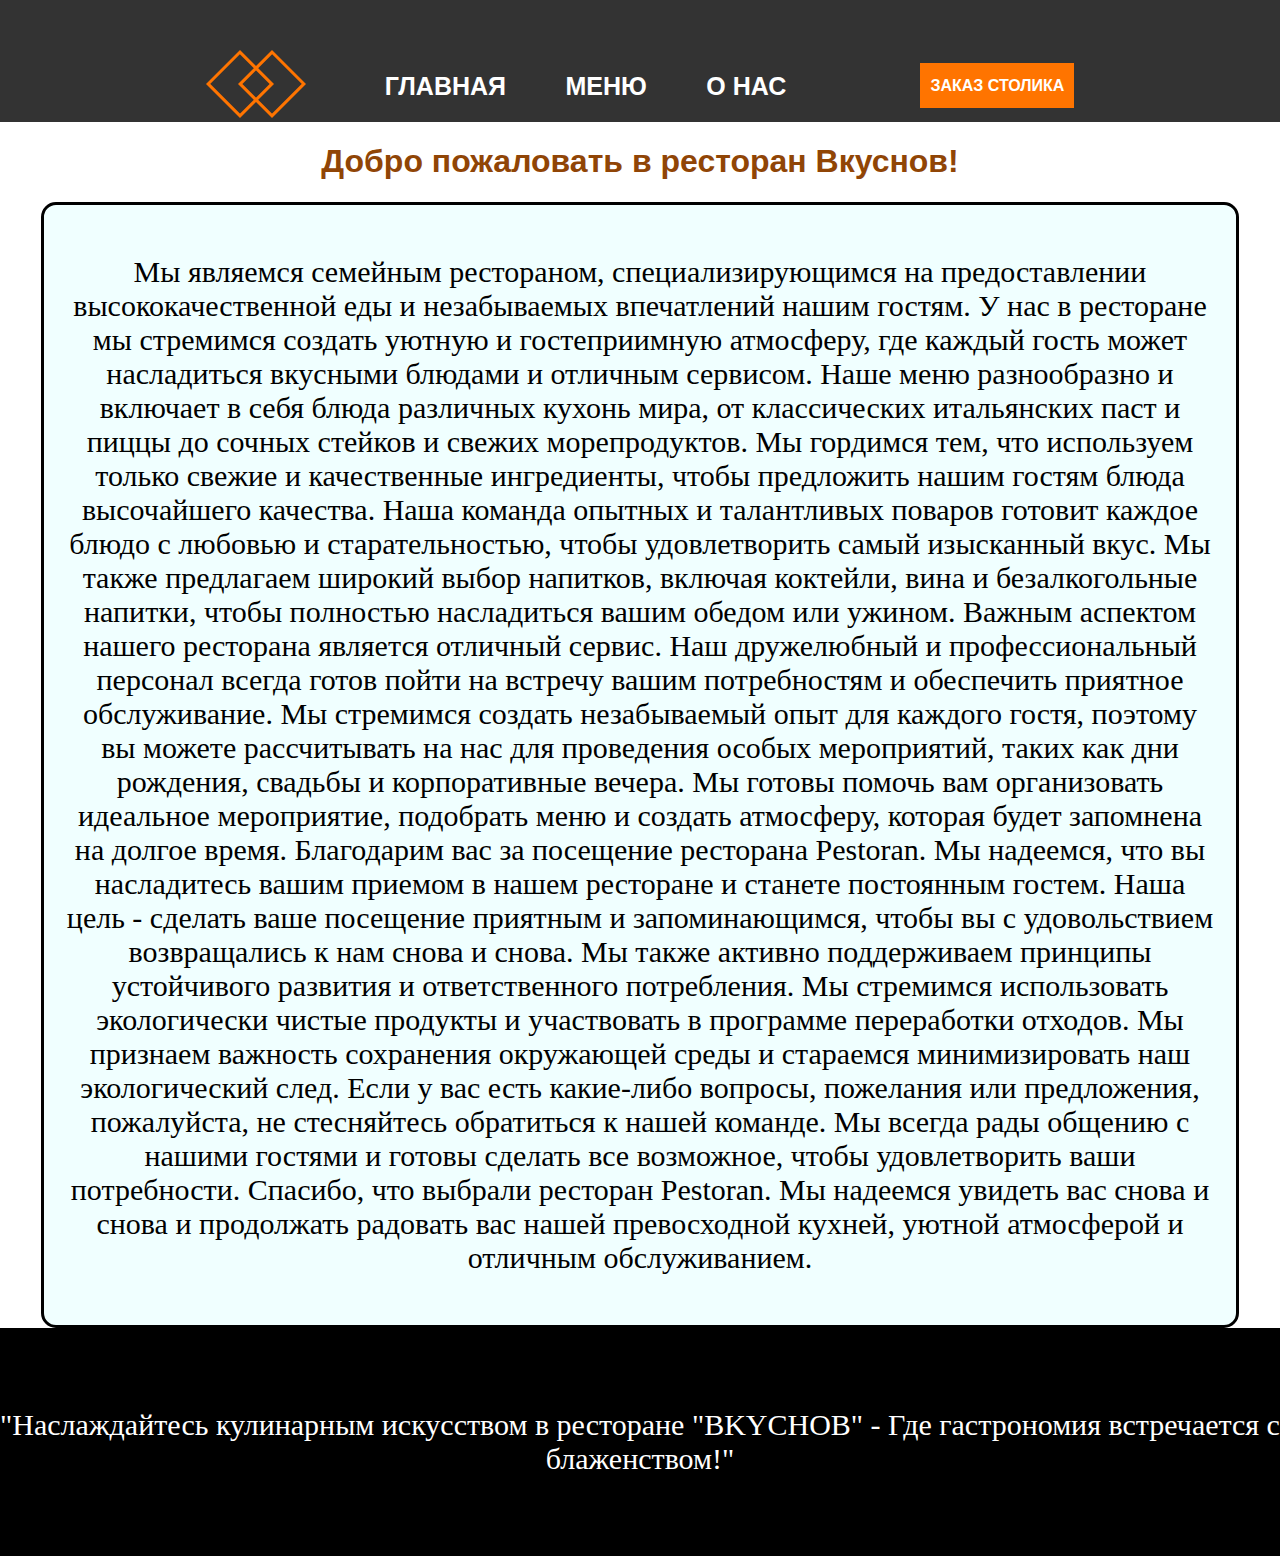
<file: about as.html>
<!DOCTYPE html>
<html>
<head>
  <title>Restaurant </title>
  <link rel="stylesheet" type="text/css" href="styles.css">
</head>
<body>
  <div class='header'>
    <div class='container'>
        <div class='header-line'>
            <div class='header-logo'>
                <img src="logo.png" alt="">
            </div>

            <div class='nav'>
                <a class='nav-item' href="index.html">ГЛАВНАЯ</a>
                <a class='nav-item' href="menu.html">МЕНЮ</a>
                <a class='nav-item' href="about as.html">О НАС</a>
                
            </div>

            <div class='btn'>
                <a class='button' href='reserve.html'>ЗАКАЗ СТОЛИКА</a>
            </div>

            <div class='burger-menu'>

                <button id='burger'>
                    <img src="burger-img.png" alt="">
                </button>

                <div id='menu' class='burger-slide disp'>
                    <a class='nav-item block' href="index.html">ГЛАВНАЯ</a>
                    <a class='nav-item block' href="menu.html">МЕНЮ</a>
                    <a class='nav-item block' href="about as.html">О НАС</a>
                    <a class='nav-item block' href="reserve.html">БРОНЬ</a>
                </div>
            </div>
        </div>
    </div>

</div><h1 text-align="center">Добро пожаловать в ресторан Вкуснов!</h1>
  <div class="con">
            
            <p > Мы являемся семейным рестораном, специализирующимся на предоставлении высококачественной еды и незабываемых впечатлений нашим гостям.
           У нас в ресторане мы стремимся создать уютную и гостеприимную атмосферу, где каждый гость может насладиться вкусными блюдами и отличным сервисом. Наше меню разнообразно и включает в себя блюда различных кухонь мира, от классических итальянских паст и пиццы до сочных стейков и свежих морепродуктов.
            Мы гордимся тем, что используем только свежие и качественные ингредиенты, чтобы предложить нашим гостям блюда высочайшего качества. Наша команда опытных и талантливых поваров готовит каждое блюдо с любовью и старательностью, чтобы удовлетворить самый изысканный вкус.
           Мы также предлагаем широкий выбор напитков, включая коктейли, вина и безалкогольные напитки, чтобы полностью насладиться вашим обедом или ужином.
            Важным аспектом нашего ресторана является отличный сервис. Наш дружелюбный и профессиональный персонал всегда готов пойти на встречу вашим потребностям и обеспечить приятное обслуживание.
            Мы стремимся создать незабываемый опыт для каждого гостя, поэтому вы можете рассчитывать на нас для проведения особых мероприятий, таких как дни рождения, свадьбы и корпоративные вечера. Мы готовы помочь вам организовать идеальное мероприятие, подобрать меню и создать атмосферу, которая будет запомнена на долгое время.
            Благодарим вас за посещение ресторана Pestoran. Мы надеемся, что вы насладитесь вашим приемом
             в нашем ресторане и станете постоянным гостем. Наша цель - сделать ваше посещение приятным и запоминающимся, чтобы вы с удовольствием возвращались к нам снова и снова.
            
            Мы также активно поддерживаем принципы устойчивого развития и ответственного потребления. Мы стремимся использовать экологически чистые продукты и участвовать в программе переработки отходов. Мы признаем важность сохранения окружающей среды и стараемся минимизировать наш экологический след.
            Если у вас есть какие-либо вопросы, пожелания или предложения, пожалуйста, не стесняйтесь обратиться к нашей команде. Мы всегда рады общению с нашими гостями и готовы сделать все возможное, чтобы удовлетворить ваши потребности.
            Спасибо, что выбрали ресторан Pestoran. Мы надеемся увидеть вас снова и снова и продолжать радовать вас нашей превосходной кухней, уютной атмосферой и отличным обслуживанием.</p>
  </div>


  <div class='footer'>
    <p> "Наслаждайтесь кулинарным искусством в ресторане "BKYCHOB" - Где гастрономия встречается с блаженством!"</p>
 </div>
 <script src='app.js'></script>
</body>
</html>
</file>
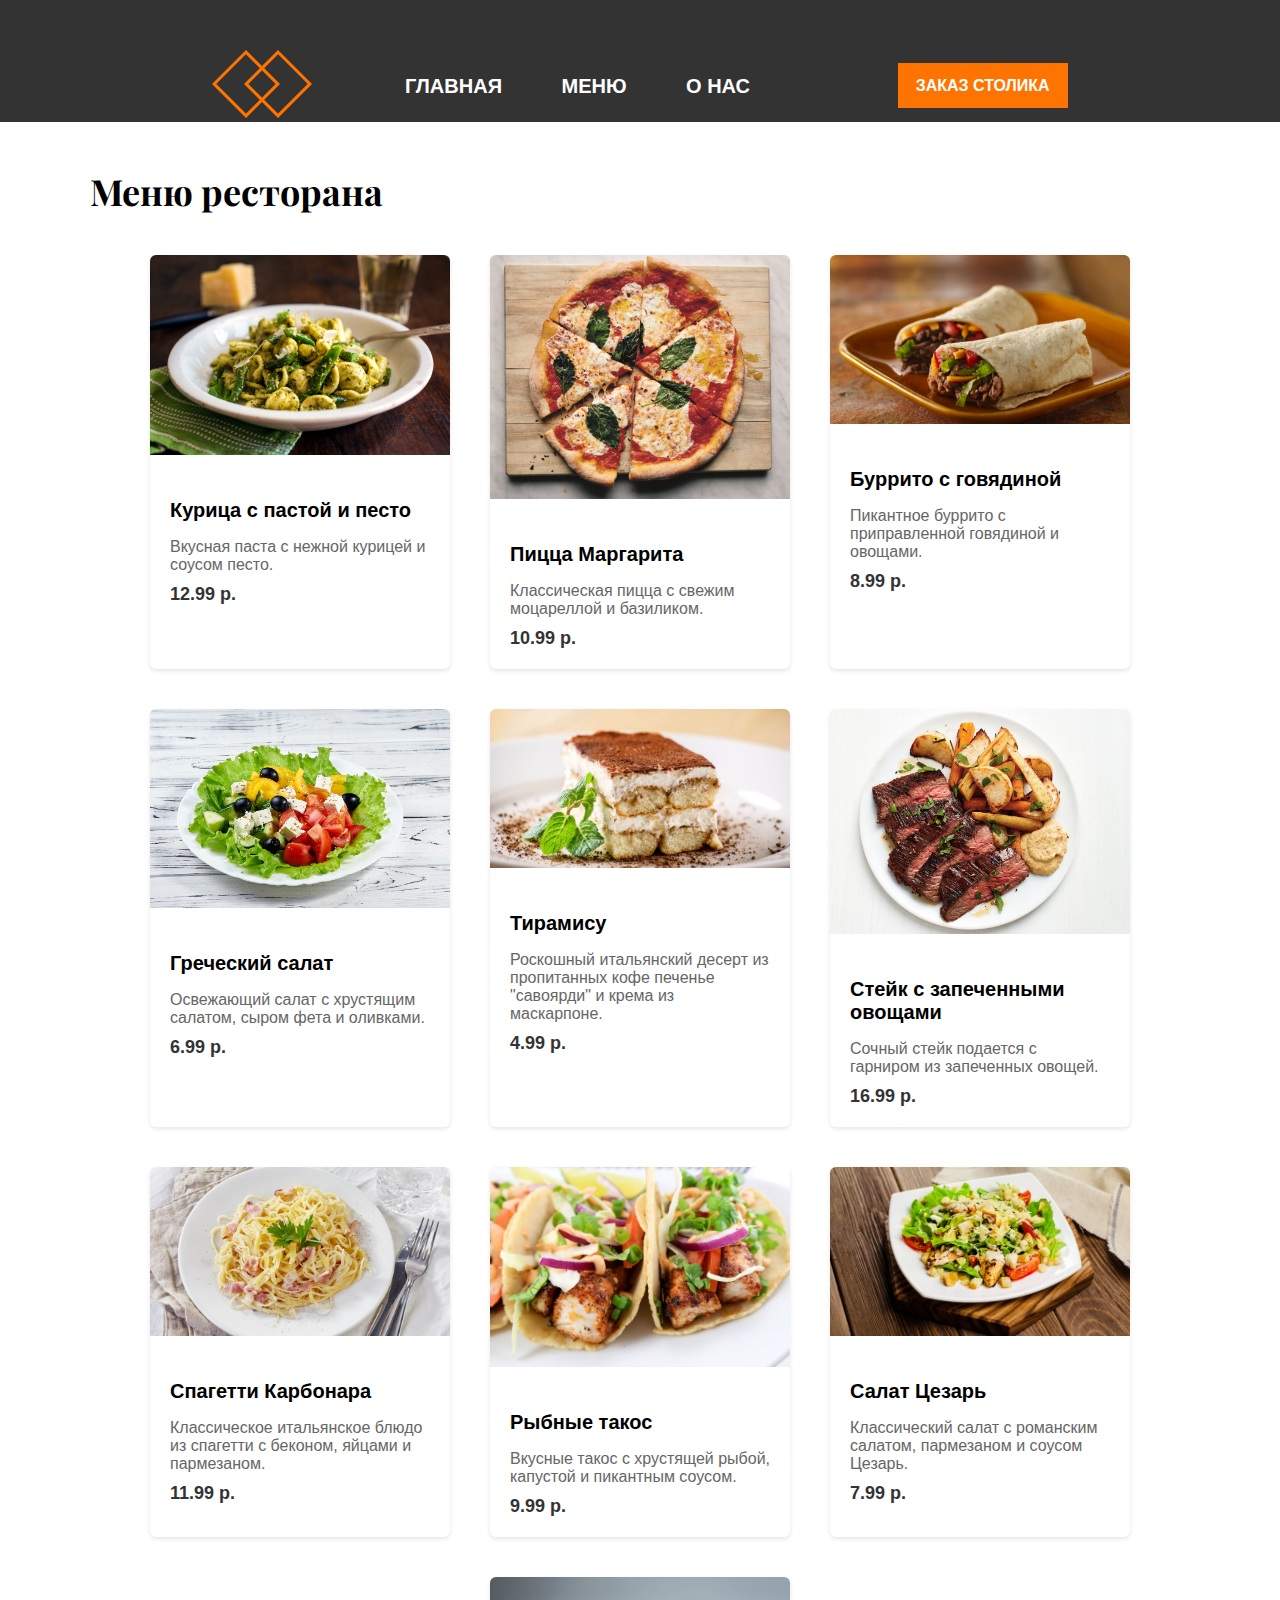
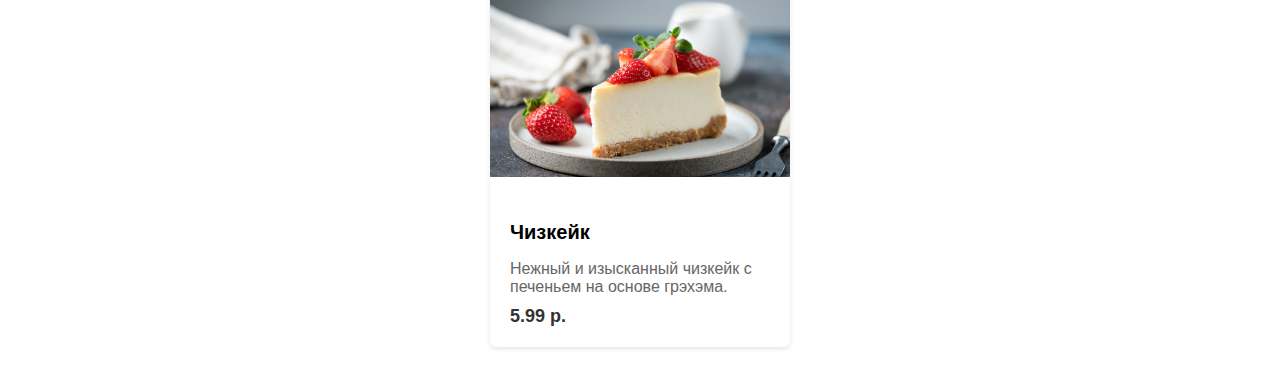
<file: menu.html>
<!DOCTYPE html>
<html>
<head>
    <title>Pestoran Menu</title>
    <link href='https://fonts.googleapis.com/css?family=Montserrat' rel='stylesheet'>
    <link href='https://fonts.googleapis.com/css?family=Playfair+Display' rel='stylesheet'>
    <link rel="stylesheet" type="text/css" href="styl.css">
</head>


<body>
    <div class='header'>
        <div class='container'>
            <div class='header-line'>
                <div class='header-logo'>
                    <img src="logo.png" alt="">
                </div>
    
                <div class='nav'>
                    <a class='nav-item' href="index.html">ГЛАВНАЯ</a>
                    <a class='nav-item' href="menu.html">МЕНЮ</a>
                    <a class='nav-item' href="about as.html">О НАС</a>
                    
                </div>
    
                <div class='btn'>
                    <a class='button' href='reserve.html'>ЗАКАЗ СТОЛИКА</a>
                </div>
    
                <div class='burger-menu'>
    
                    <button id='burger'>
                        <img src="burger-img.png" alt="">
                    </button>
    
                    <div id='menu' class='burger-slide disp'>
                        <a class='nav-item block' href="index.html" color="red">ГЛАВНАЯ</a>
                        <a class='nav-item block' href="menu.html">МЕНЮ</a>
                        <a class='nav-item block' href="about as.html">О НАС</a>
                        <a class='nav-item block' href="reserve.html">БРОНЬ</a>
                    </div>
                </div>
            </div>
        </div>
    </div>
                
                
    <section class="menu-container">
        <h2>Меню ресторана</h2>
        <ul class="menu">
            <li>
                <div class="dish-image">
                    <img src="1.jpg" alt="Курица с пастой и песто">
                </div>
                <div class="dish-details">
                    <h3 class="dish-name">Курица с пастой и песто</h3>
                    <p class="description">Вкусная паста с нежной курицей и соусом песто.</p>
                    <span class="price">12.99 р.</span>
                </div>
            </li>
            <li>
                <div class="dish-image">
                    <img src="2.jpg" alt="Пицца Маргарита">
                </div>
                <div class="dish-details">
                    <h3 class="dish-name">Пицца Маргарита</h3>
                    <p class="description">Классическая пицца с свежим моцареллой и базиликом.</p>
                    <span class="price">10.99 р.</span>
                </div>
            </li>
            <li>
                <div class="dish-image">
                    <img src="3.jpg" alt="Буррито с говядиной">
                </div>
                <div class="dish-details">
                    <h3 class="dish-name">Буррито с говядиной</h3>
                    <p class="description">Пикантное буррито с приправленной говядиной и овощами.</p>
                    <span class="price">8.99 р.</span>
                </div>
            </li>
            <li>
                <div class="dish-image">
                    <img src="4.jpeg" alt="Греческий салат">
                </div>
                <div class="dish-details">
                    <h3 class="dish-name">Греческий салат</h3>
                    <p class="description">Освежающий салат с хрустящим салатом, сыром фета и оливками.</p>
                    <span class="price">6.99 р.</span>
                </div>
            </li>
            <li>
                <div class="dish-image">
                    <img src="5.jpg" alt="Тирамису">
                </div>
                <div class="dish-details">
                    <h3 class="dish-name">Тирамису</h3>
                    <p class="description">Роскошный итальянский десерт из пропитанных кофе печенье "савоярди" и крема из маскарпоне.</p>
                    <span class="price">4.99 р.</span>
                </div>
            </li>
            <li>
                <div class="dish-image">
                    <img src="6.jpg" alt="Стейк с запеченными овощами">
                </div>
                <div class="dish-details">
                    <h3 class="dish-name">Стейк с запеченными овощами</h3>
                    <p class="description">Сочный стейк подается с гарниром из запеченных овощей.</p>
                    <span class="price">16.99 р.</span>
                </div>
            </li>
            <li>
                <div class="dish-image">
                    <img src="7.jpg" alt="Спагетти Карбонара">
                </div>
                <div class="dish-details">
                    <h3 class="dish-name">Спагетти Карбонара</h3>
                    <p class="description">Классическое итальянское блюдо из спагетти с беконом, яйцами и пармезаном.</p>
                    <span class="price">11.99 р.</span>
                </div>
            </li>
            <li>
                <div class="dish-image">
                    <img src="8.jpg" alt="Рыбные такос">
                </div>
                <div class="dish-details">
                    <h3 class="dish-name">Рыбные такос</h3>
                    <p class="description">Вкусные такос с хрустящей рыбой, капустой и пикантным соусом.</p>
                    <span class="price">9.99 р.</span>
                </div>
            </li>
            <li>
                <div class="dish-image">
                    <img src="9.jpg" alt="Салат Цезарь">
                </div>
                <div class="dish-details">
                    <h3 class="dish-name">Салат Цезарь</h3>
                    <p class="description">Классический салат с романским салатом, пармезаном и соусом Цезарь.</p>
                    <span class="price">7.99 р.</span>
                </div>
            </li>
            <li>
                <div class="dish-image">
                    <img src="53.jpg" alt="Чизкейк">
                </div>
                <div class="dish-details">
                    <h3 class="dish-name">Чизкейк</h3>
                    <p class="description">Нежный и изысканный чизкейк с печеньем на основе грэхэма.</p>
                    <span class="price">5.99 р.</span>
                </div>
            </li>
        </ul>
    </section>
<script src='app.js'></script>
<script>
   
    fetch('menu.xml')
        .then(response => response.text())
        .then(data => {
          
            const parser = new DOMParser();
            const xmlDoc = parser.parseFromString(data, 'text/xml');
            const menuItems = xmlDoc.getElementsByTagName('dish');

           
            for (let i = 0; i < menuItems.length; i++) {
                const dish = menuItems[i];
                const name = dish.getElementsByTagName('name')[0].textContent;
                const description = dish.getElementsByTagName('description')[0].textContent;
                const price = dish.getElementsByTagName('price')[0].textContent;
                const image = dish.getElementsByTagName('image')[0].textContent;

             
                const li = document.createElement('li');
                const dishImage = document.createElement('div');
                dishImage.className = 'dish-image';
                const img = document.createElement('img');
                img.src = image;
                img.alt = name;
                dishImage.appendChild(img);
                const dishDetails = document.createElement('div');
                dishDetails.className = 'dish-details';
                const dishName = document.createElement('h3');
                dishName.className = 'dish-name';
                dishName.textContent = name;
                const dishDescription = document.createElement('p');
                dishDescription.className = 'description';
                dishDescription.textContent = description;
                const dishPrice = document.createElement('span');
                dishPrice.className = 'price';
                dishPrice.textContent = price + ' p.';
                dishDetails.appendChild(dishName);
                dishDetails.appendChild(dishDescription);
                dishDetails.appendChild(dishPrice);
                li.appendChild(dishImage);
                li.appendChild(dishDetails);

              
                const menuList = document.getElementById('menu-list');
                menuList.appendChild(li);
            }
        })
        .catch(error => {
            console.log('Error:', error);
        });
</script>

</body>
</html>
</file>
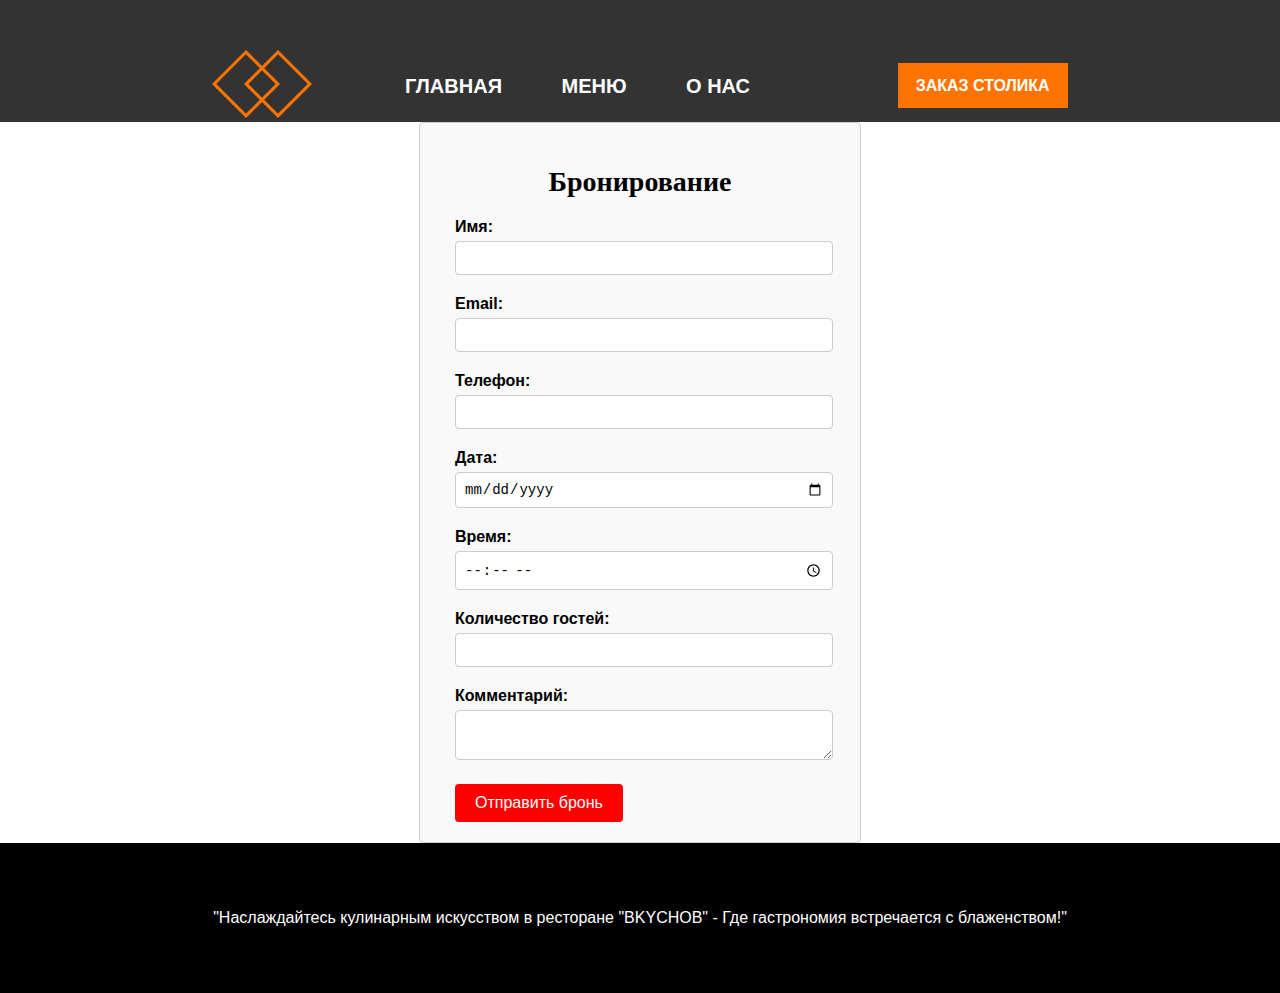
<file: reserve.html>
<!DOCTYPE html>
<html>
<head>
  <title>Restaurant </title>
  <link rel="stylesheet" type="text/css" href="sty.css">
  <style>
    .form-container {
        display: flex;
        justify-content: center;
        align-items: center;
        height: auto;
        
    }
    h2 {
        color: black; 
        text-align: center;
    }
    .form-wrapper {
        width: 600px; /* Измените значение max-width на желаемую ширину */
        padding: 20px;
        border: 1px solid #ccc;
        border-radius: 4px;
        background-color: #f9f9f9;
    }
   
    .form-group {
        margin-bottom: 20px;
    }
    
    label {
        display: block;
        margin-bottom: 5px;
        font-weight: bold;
    }
    
    input[type="text"],
    input[type="email"],
    input[type="tel"],
    input[type="date"],
    input[type="time"],
    input[type="number"],
    textarea {
        width: 90%;
        padding: 8px;
        border: 1px solid #ccc;
        border-radius: 4px;
        font-size: 14px;
    }
    
    button[type="submit"] {
        padding: 10px 20px;
        background-color: #ff0000;
        color: #fff;
        border: none;
        border-radius: 4px;
        font-size: 16px;
        cursor: pointer;
    }
    #success-message {
    display: none;
    background-color: #32CD32;
    color: #fff;
    padding: 10px;
    text-align: center;
    margin-top: 10px;
  } #success-message {
    display: none;
    background-color: #32CD32;
    color: #fff;
    padding: 10px;
    text-align: center;
    margin-top: 10px;
  }
</style>
</head>
<body>
  <div class='header'>
    <div class='container'>
        <div class='header-line'>
            <div class='header-logo'>
                <img src="logo.png" alt="">
            </div>

            <div class='nav'>
                <a class='nav-item' href="index.html">ГЛАВНАЯ</a>
                <a class='nav-item' href="menu.html">МЕНЮ</a>
                <a class='nav-item' href="about as.html">О НАС</a>
                
            </div>

            <div class='btn'>
                <a class='button' href='reserve.html'>ЗАКАЗ СТОЛИКА</a>
            </div>

            <div class='burger-menu'>

                <button id='burger'>
                    <img src="burger-img.png" alt="">
                </button>

                <div id='menu' class='burger-slide disp'>
                  <a class='nav-item block' href="index.html">ГЛАВНАЯ</a>
                  <a class='nav-item block' href="menu.html">МЕНЮ</a>
                  <a class='nav-item block' href="about as.html">О НАС</a>
                  <a class='nav-item block' href="reserve.html">БРОНЬ</a>
                </div>
            </div>
        </div>
    </div>
</div>

           
 
<div class="form-container">
  <div class="form-wrapper">
    <form action="/submit-reservation" method="post" onsubmit="showSuccessMessage()"> 
          <h2>Бронирование</h2>
          
          <div class="form-group">
              <label for="name">Имя:</label>
              <input type="text" id="name" name="name" required>
          </div>
          
          <div class="form-group">
              <label for="email">Email:</label>
              <input type="email" id="email" name="email" required>
          </div>
          
          <div class="form-group">
              <label for="phone">Телефон:</label>
              <input type="tel" id="phone" name="phone" required>
          </div>
          
          <div class="form-group">
              <label for="date">Дата:</label>
              <input type="date" id="date" name="date" required>
          </div>
          
          <div class="form-group">
              <label for="time">Время:</label>
              <input type="time" id="time" name="time" required>
          </div>
          
          <div class="form-group">
              <label for="guests">Количество гостей:</label>
              <input type="number" id="guests" name="guests" min="1" required>
          </div>
          <div id="success-message" style="display: none;">Бронирование успешно выполнено!</div> 
          <div class="form-group">
              <label for="comment">Комментарий:</label>
              <textarea id="comment" name="comment"></textarea>
          </div>
          
          <button type="submit">Отправить бронь</button>
      </form>
  </div>
</div>

  <div class='footer'>
    <p> "Наслаждайтесь кулинарным искусством в ресторане "BKYCHOB" - Где гастрономия встречается с блаженством!"</p>
 </div>
 <div id="success-message" style="display: none;">Бронирование успешно выполнено!</div>

 <script>
  function showSuccessMessage() {
    event.preventDefault(); // Отменяем обычное поведение отправки формы
    
    // Отображение сообщения об успешной брони
    var successMessage = document.getElementById('success-message');
    successMessage.style.display = 'block';
  
  setTimeout(function() {
      successMessage.style.display = 'none';
    }, 3500); 
  }
</script>
<script src='app.js'></script>
</body>
</html>
</file>
<file: styles.css>
body {
    font-family: Arial, sans-serif;
    margin: 0;
    padding: 0;
  }
  body {
    margin: 0;
    font-family: 'Open Sans', sans-serif;
}

.container {
    margin: 0px 166px;
}

.header {
    height: auto;
   background-color: #333;
    background-repeat: no-repeat;
    background-size: cover;
}

#menu .nav-item {
    color: red;
}
.header-line {
    padding-top: 50px;
    display: flex;
    align-items: center;
    justify-content: space-around;
}

.nav-item {
    color: #fff;
    text-decoration: none;
    font-weight: 700;
    font-size: 25px;

    margin-right: 55px;

    transition: color 0.3s linear;
}

.nav-item:hover {
    color: #d81d1d;
}


.cart {
    position: relative;

    border-right: 1px solid #FFFFFF;
    padding-right: 10px;
    height: 50px;
}

.cart-img {
    position: absolute;
    top: 18px;
    right: 7px;
}

.num {
    color: #fff;
    text-decoration: none;
    font-weight: 700;

    transition: color 0.3s linear;
}

.num:hover {
    color: #d81d1d;
}

.phone-text {
    font-size: 14px;
    font-weight: 400;
    color: #fff;
}

.phone-holder {
    display: flex;
    align-items: center;
}

.button {
    background-color: #FF7400;
    color: #fff;
    text-decoration: none;
    padding: 14px 10px;
    font-weight: 700;

    transition: background-color 0.2s linear;
}

.button:hover {
    background-color: #894b17;
}

.header-down {
    position: relative;
}

.header-title {
    color: #D67E35;
    font-family: 'Tinos', serif;
    font-size: 50px;
    font-weight: 400;

    text-align: center;
    position: absolute;
    left: 0;

    margin-top: 222px;
    margin-bottom: 12px;
}

.header-suptitle {
    color: #fff;
    font-size: 18px;
    font-family: 'Open Sans', sans-serif;


}

.header-suptitle:after {
    position: absolute;
    content: '';
    height: 2px;
    width: 61px;
    background-color: #fff;
    top: 127px;
    left: 56px;
}

.header-suptitle:before {
    position: absolute;
    content: '';
    height: 2px;
    width: 61px;
    background-color: #fff;
    top: 127px;
    left: 308px;
}

.header-button {
    background-color: #FF7400;
    padding: 14px 28px;
    color: #fff;
    font-size: 14px;
    font-weight: 700;
    font-family: 'Open Sans', sans-serif;
    text-decoration: none;

    transition: background-color 0.3s linear;
}

.header-button:hover {
    background-color: #904506;
}
h1{
  text-align: center;
  color: #904506;
}
p{
  font-weight: 250;
    font-size: 25px;
    font-family: 'Courier New', Courier, monospace;
}
.con{
    background-color: azure;
  width: 90%; 
  margin: 0 auto; 
  padding: 20px;
  border: 3px solid black; 
  border-radius: 15px; 
}

.footer {
  background-color: #000;
  padding: 50px 0px;
  color: #fff;
  text-align: center;
}

.burgers {
    display: flex;
    justify-content: center;
}

.burger-item {
    display: flex;
    align-items: center;
    margin-bottom: 29px;
}

.burgers-image {
    margin-right: 20px;
}

.burger-text {
    font-family: 'Tinos', serif;
    font-size: 26px;
    margin-left: 20px;
}



.menu {
    background-image: url(menu-bg.jpg);
    background-repeat: no-repeat;
    background-size: cover;
    padding-bottom: 100px;
}

.menu-title {
    font-family: 'Tinos', serif;
    font-size: 54px;
    padding-top: 98px;
    color: #fff;
    text-align: center;
    padding-bottom: 138px;
}

.menu-item {
    background-color: #fff;
    text-align: center;
    width: 33%;
    padding-top: 80px;
    padding-bottom: 30px;

    margin-right: 20px;
}

.menu-text {
    font-family: 'Tinos', serif;
    font-size: 26px;
    padding-top: 16px;
    padding-bottom: 17px;
}

.menu-subtext {
    font-size: 16px;
}

.menu-btn {
    background-color: #D67E34;
    text-decoration: none;
    padding: 14px 67px;
    color: #fff;
    font-size: 16px;
    font-weight: 700;
    box-shadow: 5px 5px 10px 0px #00000040;

}

.menu-button {
    margin-top: 20px;
}

.price-image {
    position: absolute;
    bottom: 0;
    right: 32px;
}

.menu-image {
    position: relative;
}

.price-420 {
    position: absolute;
    bottom: 32px;
    right: 56px;
    color: #fff;
    font-size: 30px;
}

.menu-items {
    display: flex;
    justify-content: center;
}




.coment {
    background-color: #E5E5E5;
    padding-top: 104px;
    padding-bottom: 139px;
}

.coment-text {
    text-align: center;
    font-style: italic;
    font-size: 20px;
    margin-bottom: 20px;
}

.coment-img {
    border-radius: 50px;
}

.coment-image {
    text-align: center;
}

.coment-type {
    font-weight: 600;
    font-size: 20px;
    text-align: center;
}

.coment-name {
    padding-top: 9px;
    font-size: 20px;
    font-weight: 400;
    text-align: center;
}






.galery-title {
    font-family: 'Tinos', serif;
    font-size: 54px;
    text-align: center;
    padding-top: 100px;
    margin-bottom: 60px;
}

.galery-title span {
    color: #D67E34;
}

.galery-content {
    display: flex;
    justify-content: center;
}

.galery-left {
    margin-right: 20px;
}

.galery-down,
.galery-up {
    display: flex;
    justify-content: space-between;
    margin-bottom: 20px;
}


.cook {
    padding-bottom: 100px;
}

.cook-title {
    font-family: 'Tinos', serif;
    font-size: 54px;
    text-align: center;
    margin-bottom: 100px;
    margin-top: 100px;
}

.cook-title span {
    color: #D67E34;
}

.cook-content {
    display: flex;
    justify-content: space-around;
}



.footer {
    background-color: #000;
    padding: 50px 0px;
    color: #fff;
    text-align: center;
}


.menu-img {
    width: 90%;
}

.burger-menu {
    display: none;
}

.block {
    display: block;
}

.burger-slide {
    position: absolute;
}

button {
    border: none;
    outline: none;
    background-color: transparent;
}

.disp {
    display: none;
}

p{
    font-family: 'Tinos', serif;
    font-size: 30px;
    text-align: center;  
}






@media (max-width: 1300px) {

    .menu-items {
        display: block;
    }

    .menu-item {
        margin: 20px auto;
        width: 600px;
    }


    .header-title {
        position: static;
    }

    .header-suptitle:before,
    .header-suptitle:after {
        content: none;
    }




    .cook-content {
        display: block;
    }

    .cook-content img {
        display: block;
        margin-right: auto;
        margin-left: auto;
        margin-bottom: 30px;
    }


    .block-holder {
        display: block;
    }

    .left-title,
    .left-text,
    .right-button {
        text-align: center;
    }

    .right-button {
        margin-top: 30px;
    }



    .history-images {
        display: none;
    }

    .history-title,
    .history-desc,
    .history-number {
        width: auto;
    }
}



@media (max-width: 1185px) {

    .burger-menu {
        display: block;
    }

    .nav,
    .cart,
    .phone,
    .btn {
        display: none;
    }

    .header-line {
        justify-content: space-between;
    }


    .burgers-image {
        display: none;
    }

}



@media (max-width: 1000px) {

    .cards-holder {
        display: block;
    }

    .card {
        width: 100%;
        margin-top: 30px;
        padding-bottom: 20px;
    }

}




@media (max-width: 780px) {

    .history-holder {
        display: block;
    }

    .menu-item {
        width: auto;
    }

    .high {
        display: none;
    }

    .container {
        margin: auto 40px;
    }

    .number-item {
        font-size: 20px;
    }

}
</file>
<file: styl.css>
body {
    margin: 0;
    font-family: 'Open Sans', sans-serif;
    
}

.container {
    margin: 0px 166px;
}

.header {
   
    background-size: cover;
    background-position: center;
    background-repeat: no-repeat;
    position: relative;

  
   
    height: auto;
   background-color: #333;
   
   
  
    
}

.header-line {
    padding-top: 50px;
    display: flex;
    align-items: center;
    justify-content: space-around;
    
}

.nav-item {
    color: #FFFFFF;
    text-decoration: none;
    font-weight: 600;
    font-size: 20px;
margin-bottom: 15px;
    margin-right: 55px;

    transition: color 0.3s linear;
}

.nav-item:hover {
    color: #d81d1d;
}


.cart {
    position: relative;

    border-right: 1px solid #FFFFFF;
    padding-right: 10px;
    height: 50px;
}

.cart-img {
    position: absolute;
    top: 18px;
    right: 7px;
}

.num {
    color: #fff;
    text-decoration: none;
    font-weight: 700;

    transition: color 0.3s linear;
}

.num:hover {
    color: #d81d1d;
}

.phone-text {
    font-size: 14px;
    font-weight: 400;
    color: #fff;
}

.phone-holder {
    display: flex;
    align-items: center;
}

.button {
    background-color: #FF7400;
    color: #fff;
    text-decoration: none;
    padding: 14px 18px;
    font-weight: 700;

    transition: background-color 0.2s linear;
}

.button:hover {
    background-color: #894b17;
}


h2 {
    font-family: 'Playfair Display', serif;
    font-size: 28px;
    margin-bottom: 20px;
    color: black;
}

.menu {
    list-style: none;
    padding: 0;
    display: flex;
    flex-wrap: wrap;
    justify-content: center;
}

.menu li {
    width: 300px;
    margin: 20px;
    background-color: #fff;
    box-shadow: 0 2px 4px rgba(0, 0, 0, 0.1);
    border-radius: 6px;
    overflow: hidden;
    transition: transform 0.3s ease;
}

.menu li:hover {
    transform: scale(1.05);
}

.dish-image img {
    width: 100%;
    height: auto;
    object-fit: cover;
}

.dish-details {
    padding: 20px;
   
}

.dish-name {
    font-size: 20px;
    font-weight: bold;
    margin-bottom: 10px;
}

.description {
    font-size: 16px;
    color: #666;
    margin-bottom: 10px;
}

.price {
    font-size: 18px;
    font-weight: bold;
    color: #333;
}
h2{
    font-size: 36px;
    margin-left: 90px;
    margin-top: 45px;

}
#menu .nav-item {
    color: red;
}

@media (max-width: 1500px) {

    .galery-content {
        display: block;
    }

    .img-gal,
    .galery-up,
    .galery-down {
        display: block;
        margin-left: auto;
        margin-right: auto;
    }

    .img-gal {
        margin-bottom: 20px;
    }

    .galery-left {
        margin-right: 0;
    }


}




@media (max-width: 1300px) {

    .menu-items {
        display: block;
    }

    .menu-item {
        margin: 20px auto;
        width: 600px;
    }


    .header-title {
        position: static;
    }

    .header-suptitle:before,
    .header-suptitle:after {
        content: none;
    }




    .cook-content {
        display: block;
    }

    .cook-content img {
        display: block;
        margin-right: auto;
        margin-left: auto;
        margin-bottom: 30px;
    }


    .block-holder {
        display: block;
    }

    .left-title,
    .left-text,
    .right-button {
        text-align: center;
    }

    .right-button {
        margin-top: 20px;
    }



    .history-images {
        display: none;
    }

    .history-title,
    .history-desc,
    .history-number {
        width: auto;
    }
}

.menu-img {
    width: 90%;
}

.burger-menu {
    display: none;
}

.block {
    display: block;
}

.burger-slide {
    position: absolute;
}

button {
    border: none;
    outline: none;
    background-color: transparent;
}

.disp {
    display: none;
}

@media (max-width: 1185px) {

    .burger-menu {
        display: block;
    }

    .nav,
    .cart,
    .phone,
    .btn {
        display: none;
    }

    .header-line {
        justify-content: space-between;
    }


    .burgers-image {
        display: none;
    }

}



@media (max-width: 1000px) {

    .cards-holder {
        display: block;
    }

    .card {
        width: 100%;
        margin-top: 30px;
        padding-bottom: 20px;
    }

}




@media (max-width: 780px) {

    .history-holder {
        display: block;
    }

    .menu-item {
        width: auto;
    }

    .high {
        display: none;
    }

    .container {
        margin: auto 40px;
    }

    .number-item {
        font-size: 23px;
    }

}
</file>
<file: sty.css>
body {
    margin: 0;
    font-family: 'Open Sans', sans-serif;
}

.container {
    margin: 0px 166px;
}

.header {
   
    height: 10vh;
    background-repeat: no-repeat;
    background-size: cover;
   
    
    height: auto;
   background-color: #333;
   
   
  
    
}

.header-line {
    padding-top: 50px;
    display: flex;
    align-items: center;
    justify-content: space-around;
    
}

.nav-item {
    color: #fff;
    text-decoration: none;
    font-weight: 600;
    font-size: 20px;
margin-bottom: 15px;
    margin-right: 55px;

    transition: color 0.3s linear;
}

.nav-item:hover {
    color: #d81d1d;
}


.cart {
    position: relative;

    border-right: 1px solid #FFFFFF;
    padding-right: 10px;
    height: 50px;
}

.cart-img {
    position: absolute;
    top: 18px;
    right: 7px;
}

.num {
    color: #fff;
    text-decoration: none;
    font-weight: 700;

    transition: color 0.3s linear;
}

.num:hover {
    color: #d81d1d;
}

.phone-text {
    font-size: 14px;
    font-weight: 400;
    color: #fff;
}

.phone-holder {
    display: flex;
    align-items: center;
}

.button {
    background-color: #FF7400;
    color: #fff;
    text-decoration: none;
    padding: 14px 18px;
    font-weight: 700;

    transition: background-color 0.2s linear;
}

.button:hover {
    background-color: #894b17;
}


h2 {
    font-family: 'Playfair Display', serif;
    font-size: 28px;
    margin-bottom: 20px;
    color: white;
}

.menu {
    list-style: none;
    padding: 0;
    display: flex;
    flex-wrap: wrap;
    justify-content: center;
}

.menu li {
    width: 300px;
    margin: 20px;
    background-color: #fff;
    box-shadow: 0 2px 4px rgba(0, 0, 0, 0.1);
    border-radius: 6px;
    overflow: hidden;
    transition: transform 0.3s ease;
}

.menu li:hover {
    transform: scale(1.05);
}

  .form-group {
    margin-bottom: 20px;
  }
  
  label {
    display: block;
    font-weight: bold;
    margin-left: 15px;
  }
  
  input[type="text"],
  input[type="email"],
  input[type="tel"],
  input[type="date"],
  input[type="time"],
  input[type="number"],
  textarea {
    width: 97%;
    margin-left: 15px;
    padding: 10px;
    border: 1px solid #ccc;
    border-radius: 4px;
    font-size: 16px;
  }
  
  textarea {
    resize: vertical;
  }
  
  button[type="submit"] {
    padding: 10px 20px;
    background-color: #4CAF50;
    color: #fff;
    border: none;
    border-radius: 4px;
    font-size: 16px;
    cursor: pointer;
    margin-left: 15px;

  }
  .footer {
    background-color: #000;
    padding: 50px 0px;
    color: #fff;
    text-align: center;
    width: auto;
}
  
  button[type="submit"]:hover {
    background-color: #45a049;
  }
  .form-container {
    display: flex;
    justify-content: center;
    align-items: center;
    height: 100vh;
}

.form-wrapper {
    max-width: 400px;
    padding: 20px;
    border: 1px solid #ccc;
    border-radius: 4px;
    background-color: #f9f9f9;
}

.form-group {
    margin-bottom: 20px;
}

label {
    display: block;
    margin-bottom: 5px;
    font-weight: bold;
}

input[type="text"],
input[type="email"],
input[type="tel"],
input[type="date"],
input[type="time"],
input[type="number"],
textarea {
    width: 100%;
    padding: 10px;
    border: 1px solid #ccc;
    border-radius: 4px;
    font-size: 14px;
}

button[type="submit"] {
    padding: 10px 20px;
    background-color: #ff0000;
    color: #fff;
    border: none;
    border-radius: 4px;
    font-size: 16px;
    cursor: pointer;
}
  .success-message {
    margin-top: 20px;
    padding: 10px;
    background-color: #4CAF50;
    color: #fff;
    border-radius: 4px;
  }
  @media (max-width: 1500px) {

    .galery-content {
        display: block;
    }

    .img-gal,
    .galery-up,
    .galery-down {
        display: block;
        margin-left: auto;
        margin-right: auto;
    }

    .img-gal {
        margin-bottom: 20px;
    }

    .galery-left {
        margin-right: 0;
    }


}

#menu .nav-item {
    color: red;
}


@media (max-width: 1300px) {

    .menu-items {
        display: block;
    }

    .menu-item {
        margin: 20px auto;
        width: 600px;
    }


    .header-title {
        position: static;
    }

    .header-suptitle:before,
    .header-suptitle:after {
        content: none;
    }




    .cook-content {
        display: block;
    }

    .cook-content img {
        display: block;
        margin-right: auto;
        margin-left: auto;
        margin-bottom: 30px;
    }


    .block-holder {
        display: block;
    }

    .left-title,
    .left-text,
    .right-button {
        text-align: center;
    }

    .right-button {
        margin-top: 30px;
    }



    .history-images {
        display: none;
    }

    .history-title,
    .history-desc,
    .history-number {
        width: auto;
    }
}

.menu-img {
    width: 90%;
}

.burger-menu {
    display: none;
}

.block {
    display: block;
}

.burger-slide {
    position: absolute;
}

button {
    border: none;
    outline: none;
    background-color: transparent;
}

.disp {
    display: none;
}

@media (max-width: 1185px) {

    .burger-menu {
        display: block;
    }

    .nav,
    .cart,
    .phone,
    .btn {
        display: none;
    }

    .header-line {
        justify-content: space-between;
    }


    .burgers-image {
        display: none;
    }

}



@media (max-width: 1000px) {

    .cards-holder {
        display: block;
    }

    .card {
        width: 100%;
        margin-top: 30px;
        padding-bottom: 20px;
    }

}




@media (max-width: 780px) {

    .history-holder {
        display: block;
    }

    .menu-item {
        width: auto;
    }

    .high {
        display: none;
    }

    .container {
        margin: auto 40px;
    }

    .number-item {
        font-size: 23px;
    }

}
</file>
